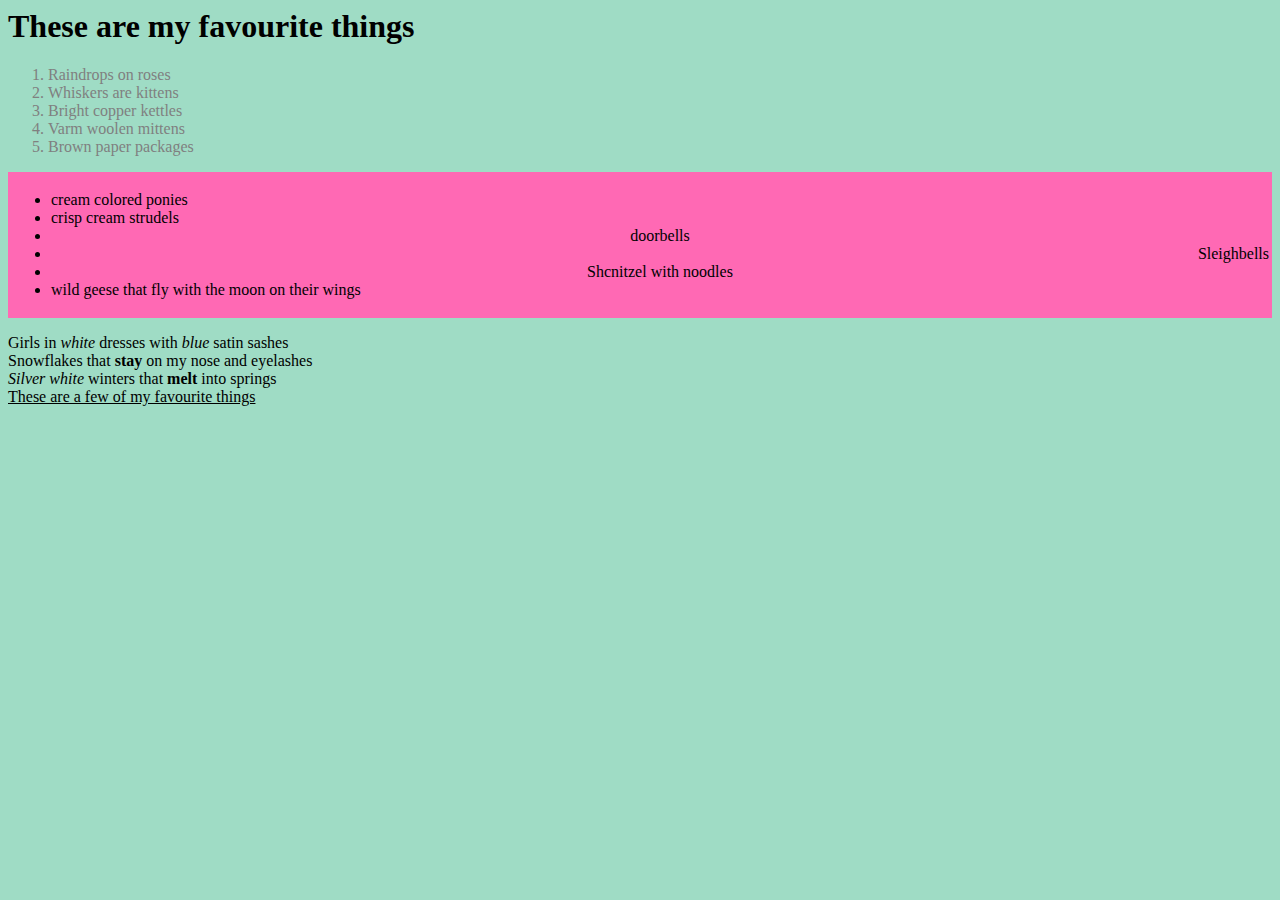
<file: Yrkeshögskolan/Frontend/Tasks/CopyPic/index.html>
<html lang="en">
  <head>
    <meta charset="UTF-8" />
    <meta name="viewport" content="width=device-width, initial-scale=1.0" />
    <title>Document</title>
    <link rel="stylesheet" type="text/css" href="style.css" />
  </head>
  <body>
    <div class="container">
      <header>
        <h1>These are my favourite things</h1>
      </header>

      <div class="box1">
        <ol>
          <li>Raindrops on roses</li>
          <li>Whiskers are kittens</li>
          <li>Bright copper kettles</li>
          <li>Varm woolen mittens</li>
          <li>Brown paper packages</li>
        </ol>
      </div>

      <div class="box2">
        <ul>
          <li>cream colored ponies</li>
          <li>crisp cream strudels</li>
          <li><div class="DoorbellCenter">doorbells</div></li>
          <li><div class="SleighbellsRight">Sleighbells</div></li>
          <li><div class="ScnitzelCenter">Shcnitzel with noodles</div></li>
          <li>wild geese that fly with the moon on their wings</li>
        </ul>
      </div>

      <div class="paragraph">
        <p>
          Girls in <i>white</i> dresses with <i>blue</i> satin sashes <br />
          Snowflakes that <b>stay</b> on my nose and eyelashes <br />
          <i>Silver white</i> winters that <b>melt</b> into springs <br />
          <u>These are a few of my favourite things</u>
        </p>
      </div>
    </div>
  </body>
</html>
</file>
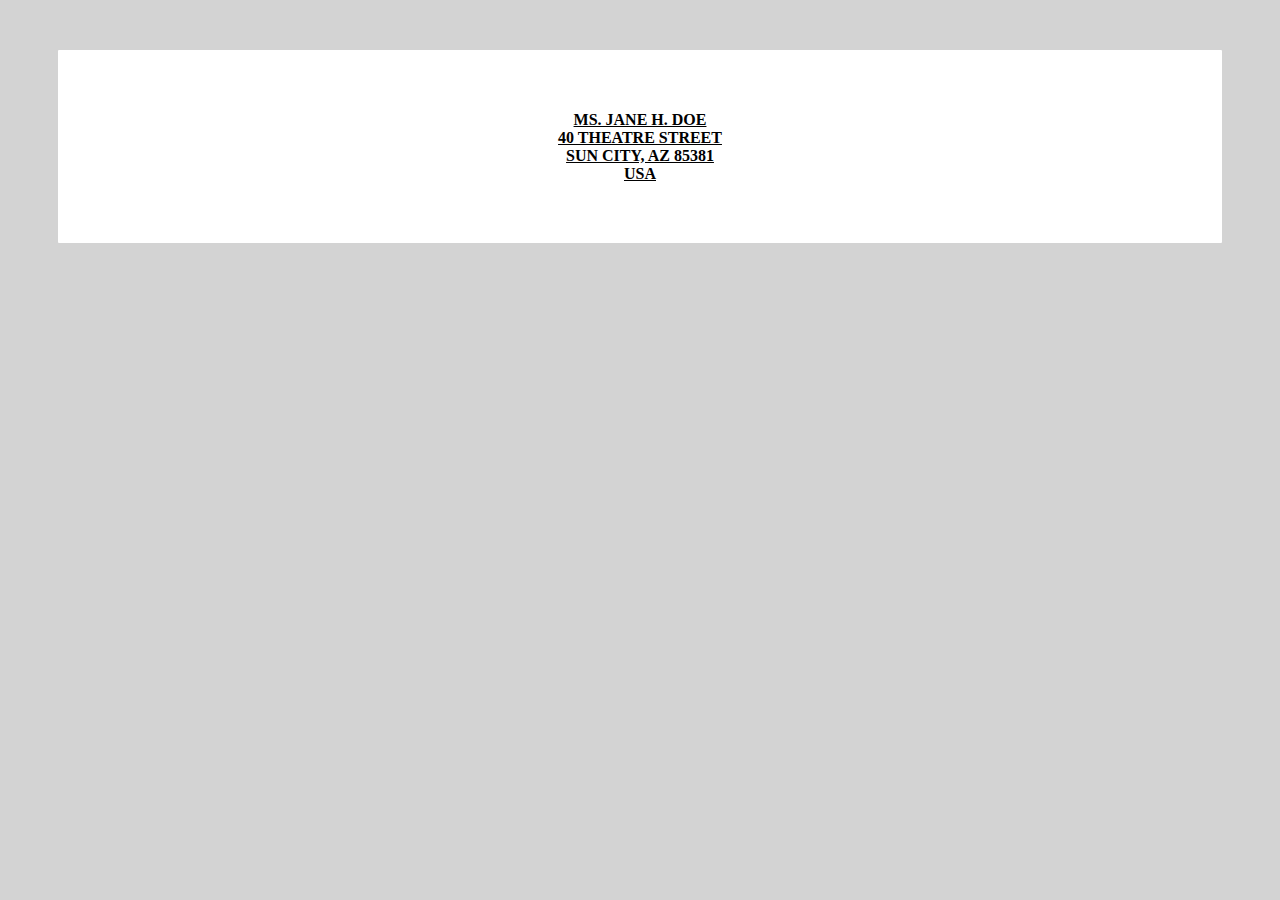
<file: Yrkeshögskolan/Frontend/Tasks/Letter/index.html>
<html lang="en">
  <head>
    <meta charset="UTF-8" />
    <meta name="viewport" content="width=device-width, initial-scale=1.0" />
    <title>Document</title>
    <link rel="stylesheet" type="text/css" href="style.css" />
  </head>
  <body>
    <div class="adress">
      <h1>
        <u>
          MS. JANE H. DOE<br />40 THEATRE STREET<br />SUN CITY, AZ 85381<br />USA
        </u>
      </h1>
    </div>
  </body>
</html>
</file>
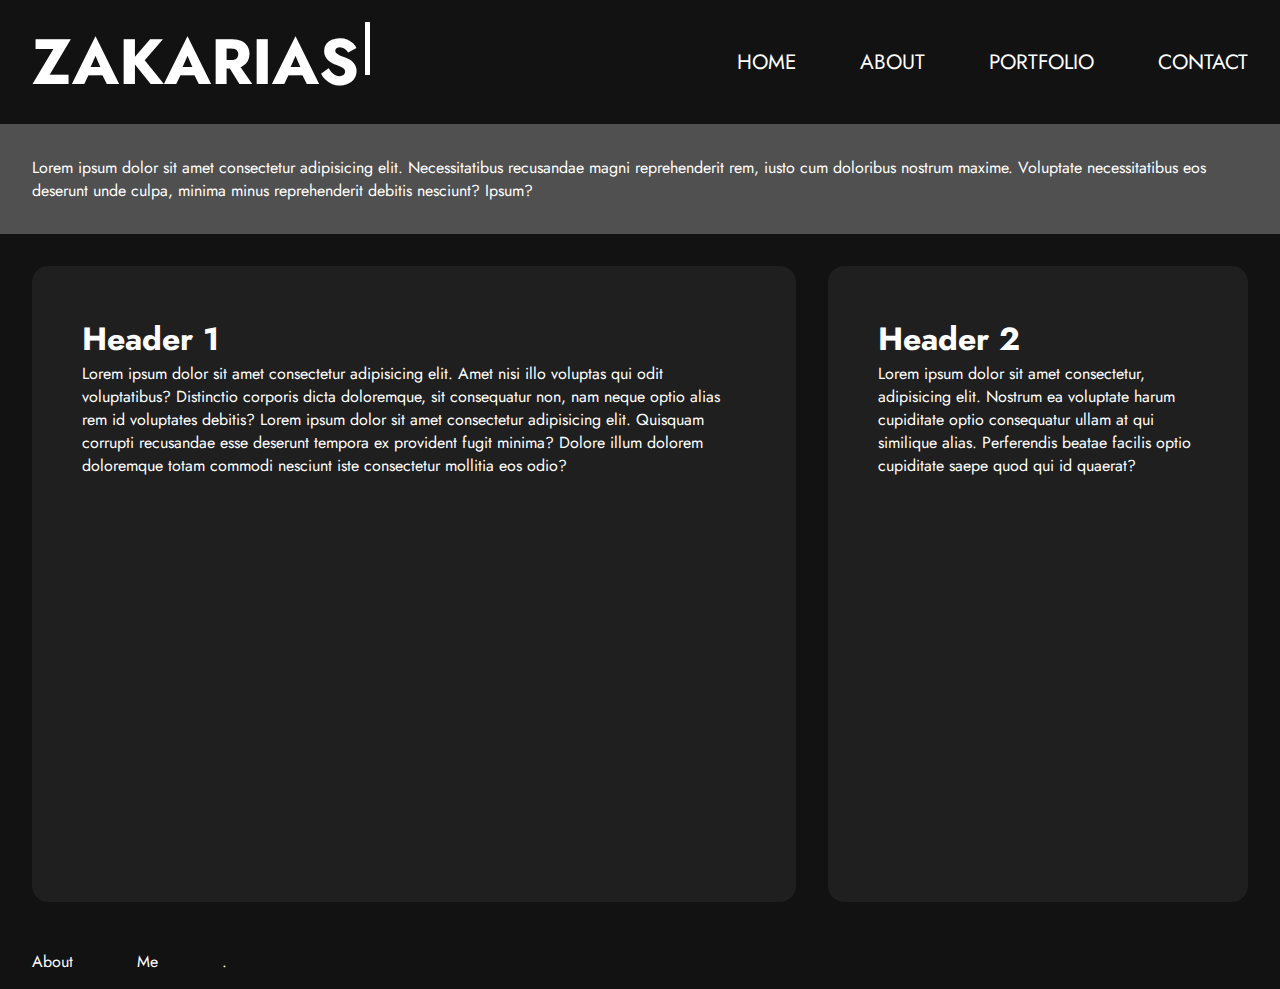
<file: Yrkeshögskolan/Frontend/Tasks/NavBar/index.html>
<html lang="en">
  <head>
    <meta charset="UTF-8" />
    <meta name="viewport" content="width=device-width, initial-scale=1.0" />
    <title>Document</title>
    <link rel="stylesheet" href="style.css" />
    <style>
      @import url("https://fonts.googleapis.com/css2?family=Jost&display=swap");
    </style>
  </head>
  <body>
    <nav class="nav-container">
      <div class="header-title">
        <h1>ZAKARIAS</h1>
      </div>
      <ul>
        <li class="home"><a href="Home">HOME</a></li>
        <li class="about"><a href="ABOUT">ABOUT</a></li>
        <li class="portfolio"><a href="PORTFOLIO">PORTFOLIO</a></li>
        <li class="contact"><a href="CONTACT">CONTACT</a></li>
      </ul>
    </nav>
    <div class="subheader-info">
      <section>
        <p>
          Lorem ipsum dolor sit amet consectetur adipisicing elit.
          Necessitatibus recusandae magni reprehenderit rem, iusto cum doloribus
          nostrum maxime. Voluptate necessitatibus eos deserunt unde culpa,
          minima minus reprehenderit debitis nesciunt? Ipsum?
        </p>
      </section>
    </div>
    <main class="main-article">
      <section>
        <h1>Header 1</h1>
        <article>
          <p>
            Lorem ipsum dolor sit amet consectetur adipisicing elit. Amet nisi
            illo voluptas qui odit voluptatibus? Distinctio corporis dicta
            doloremque, sit consequatur non, nam neque optio alias rem id
            voluptates debitis? Lorem ipsum dolor sit amet consectetur
            adipisicing elit. Quisquam corrupti recusandae esse deserunt tempora
            ex provident fugit minima? Dolore illum dolorem doloremque totam
            commodi nesciunt iste consectetur mollitia eos odio?
          </p>
        </article>
      </section>

      <section>
        <h1>Header 2</h1>
        <aside>
          Lorem ipsum dolor sit amet consectetur, adipisicing elit. Nostrum ea
          voluptate harum cupiditate optio consequatur ullam at qui similique
          alias. Perferendis beatae facilis optio cupiditate saepe quod qui id
          quaerat?
        </aside>
      </section>
    </main>

    <footer class="footer">
      <ul>
        <li>About</li>
        <li>Me</li>
        <li>.</li>
      </ul>
    </footer>
    <script src="javascript.js"></script>
  </body>
</html>
</file>
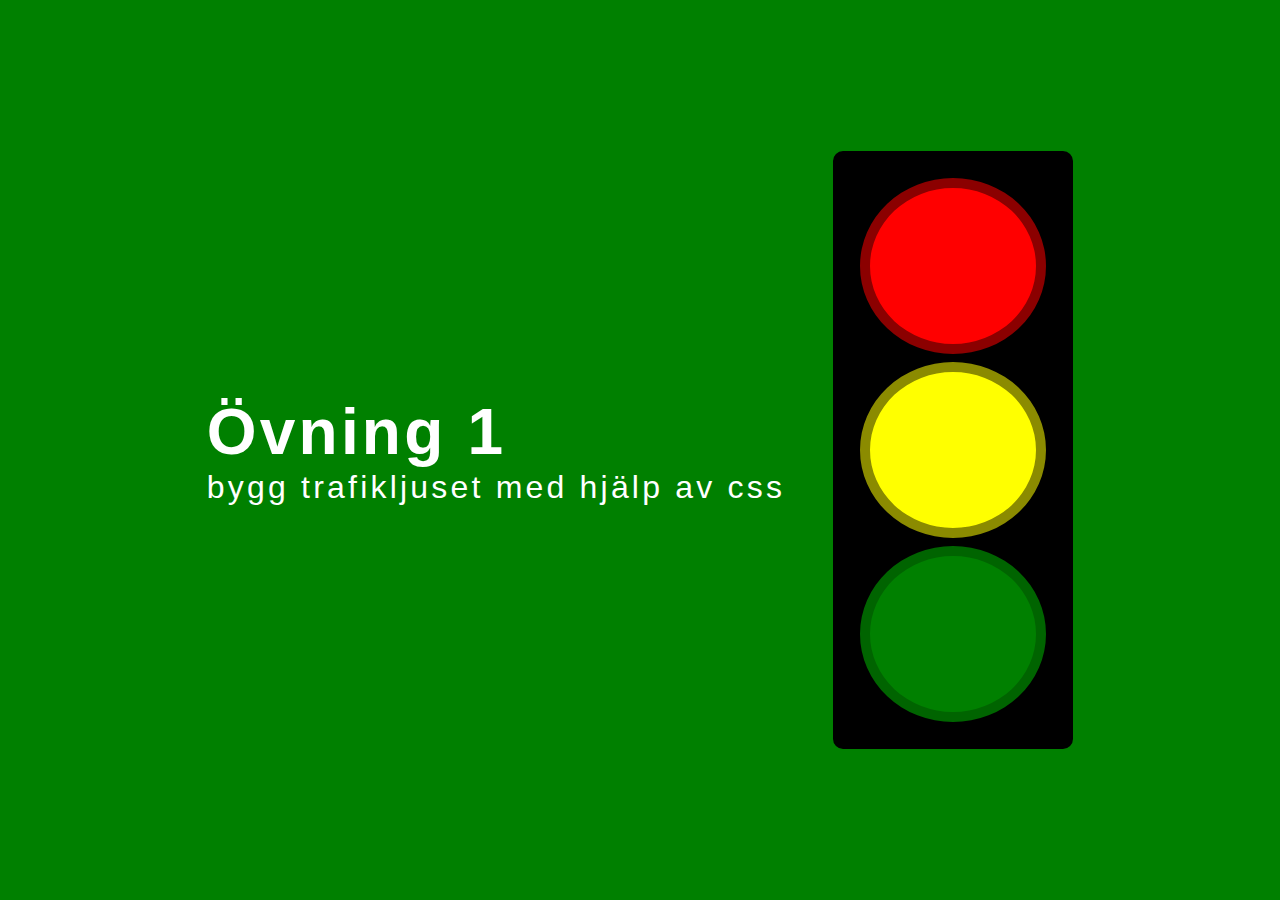
<file: Yrkeshögskolan/Frontend/Tasks/StopSign/index.html>
<html lang="en">
  <head>
    <meta charset="UTF-8" />
    <meta name="viewport" content="width=device-width, initial-scale=1.0" />
    <link rel="stylesheet" href="style.css"/>
    <title>Document</title>
  </head>
  <body>
    <main>
      <h1>Övning 1</h1>
      <p>bygg trafikljuset med hjälp av css</p>
    </main>
    <div class="container">
      <div class="item"></div>
      <div class="item"></div>
      <div class="item"></div>
    </div>
  </body>
</html>
</file>
<file: Yrkeshögskolan/Frontend/Tasks/CopyPic/style.css>
body {
  background-color: rgb(159, 220, 197);
}

.box1 {
  color: grey;
}

.box2 {
  border-color: hotpink;
  border-style: solid;
  background-color: hotpink;
}

.DoorbellCenter {
  text-align: center;
}

.SleighbellsRight {
  text-align: right;
}

.ScnitzelCenter {
    text-align: center;
}
</file>
<file: Yrkeshögskolan/Frontend/Tasks/Letter/style.css>
body {
  background-color: lightgrey;
}

.adress {
  text-align: center;
  box-sizing: border-box;
  margin: 50px;
  padding: 50px;
  background-color: white;
  border-color: white;
  border-radius: 1px;
  box-shadow: 3ch;
  font-size: 1ch;
}
</file>
<file: Yrkeshögskolan/Frontend/Tasks/NavBar/style.css>
/* ***DEFAULT VALUES *** */

* {
    margin: 0px;
    padding: 0px;
    box-sizing: border-box;
    font-family: "Jost", sans-serif;
}

a,
a:hover,
a:focus,
a:active {
    text-decoration: none;
    color: inherit;
}

/* ***BODY*** */

body {
    background-color: white;
}

/* ***HEADER 1*** */

.nav-container {
    display: flex;
    justify-content: space-between;
    background-color: #121212;
    align-items: center;
}

.header-title {
    display: flex;
    color: white;
    font-size: 2rem;
    padding: 1rem 2rem;
}

.header-title::after {
    content: "";
    margin: 0.4rem;
    width: 5px;
    height: 3.3rem;
    background: #ffffff;
    display: inline-block;
    animation: cursor-blink 1.5s steps(2) infinite;
  }

  @keyframes cursor-blink {
    0% {
      opacity: 0;
    }
  }

ul {
    display: flex;
    list-style: none !important;
    margin: 0;
    padding: 0;
}

li a {
    display: flex;
    text-decoration: none !important;
    font-size: 1.3rem;
}

.home {
    color: white;
    margin: 1rem;
    padding: 1rem;
}

.home:hover {
    color: #cc2329;
    transition: 0.5s all ease;
}

.about {
    color: white;
    margin: 1rem;
    padding: 1rem;
}

.about:hover {
    color: #cc2329;
    transition: 0.5s all ease;
}

.portfolio {
    color: white;
    margin: 1rem;
    padding: 1rem;
}

.portfolio:hover {
    color: #cc2329;
    transition: 0.5s all ease;
}

.contact {
    color: white;
    margin: 1rem;
    padding: 1rem;
}

.contact:hover {
    color: #cc2329;
    transition: 0.5s all ease;
}

/* *** HEADER 2 *** */

.subheader-info {
    display: flex;
    background-color: #505050;
    padding: 1rem;
}

.subheader-info p {
    display: flex;
    color: white;
}

/* ***ARTICLES***  */

.main-article {
    display: flex;
    padding: 1rem;
    height: 700px;
    background-color: #121212;
}

.main-article> :first-child {
    padding: 50px;
    color: white;
    background-color: #1f1f1f;
    border-radius: 1rem;
}

.main-article> :last-child {
    padding: 50px;
    color: white;
    background-color: #1f1f1f;
    border-radius: 1rem;
}

section {
    margin: 1rem;
}

footer {
    background-color: #121212;
}

footer li {
    color: rgb(255, 255, 255);
    padding: 1rem 2rem;
}
</file>
<file: Yrkeshögskolan/Frontend/Tasks/StopSign/style.css>
* {
  margin: 0;
  padding: 0;
  box-sizing: border-box;
  text-align: left;
}

body {
  width: 100vw;
  height: 100vh;
  display: flex;
  justify-content: center;
  align-items: center;
  background-color: green;
}

main > * {
  color: white;
  letter-spacing: 0.2rem;
  font-family: Verdana, Geneva, Tahoma, sans-serif;
}

main h1 {
    font-size: 4rem;
}

main p {
    font-size: 2rem;
}

.container {
  width: 15rem;
  height: auto;
  background-color: black;
  border-color: black;
  border-style: solid;
  border-radius: 10px;
  align-items: center;
  margin-left: 3rem;
  padding: 1rem;
}

.item {
    margin: 0.5rem;
    height: 11rem;
    border-radius: 50%;
}

.item:first-child {
    background-color: red;
    border: solid 10px darkred;
}

.item:nth-child(2) {
    background-color:yellow;
    border: solid 10px rgb(139, 139, 0);
}

.item:last-child {
    background-color: green;
    border: solid 10px darkgreen;
}
</file>
